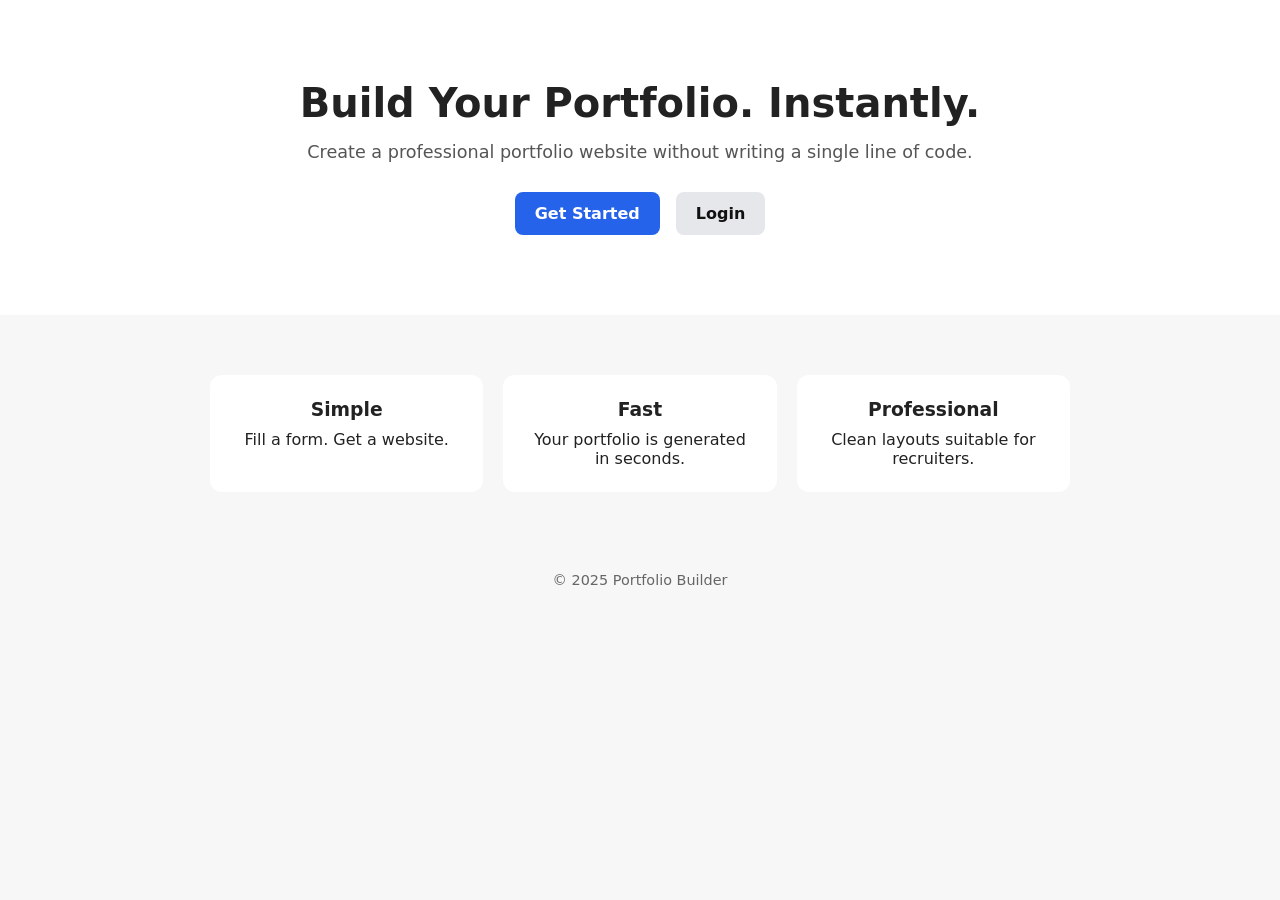
<file: index.html>
<!DOCTYPE html>
<html lang="en">
<head>
  <meta charset="UTF-8">
  <title>Portfolio Builder</title>
  <meta name="viewport" content="width=device-width, initial-scale=1.0">
  <link rel="stylesheet" href="style.css">
</head>
<body>

  <header class="hero">
    <h1>Build Your Portfolio. Instantly.</h1>
    <p>Create a professional portfolio website without writing a single line of code.</p>

    <div class="hero-buttons">
      <a href="signup.html" class="btn primary">Get Started</a>
      <a href="login.html" class="btn secondary">Login</a>
    </div>
  </header>

  <section class="features">
    <div class="feature">
      <h3>Simple</h3>
      <p>Fill a form. Get a website.</p>
    </div>

    <div class="feature">
      <h3>Fast</h3>
      <p>Your portfolio is generated in seconds.</p>
    </div>

    <div class="feature">
      <h3>Professional</h3>
      <p>Clean layouts suitable for recruiters.</p>
    </div>
  </section>

  <footer>
    <p>© 2025 Portfolio Builder</p>
  </footer>

</body>
</html>
</file>
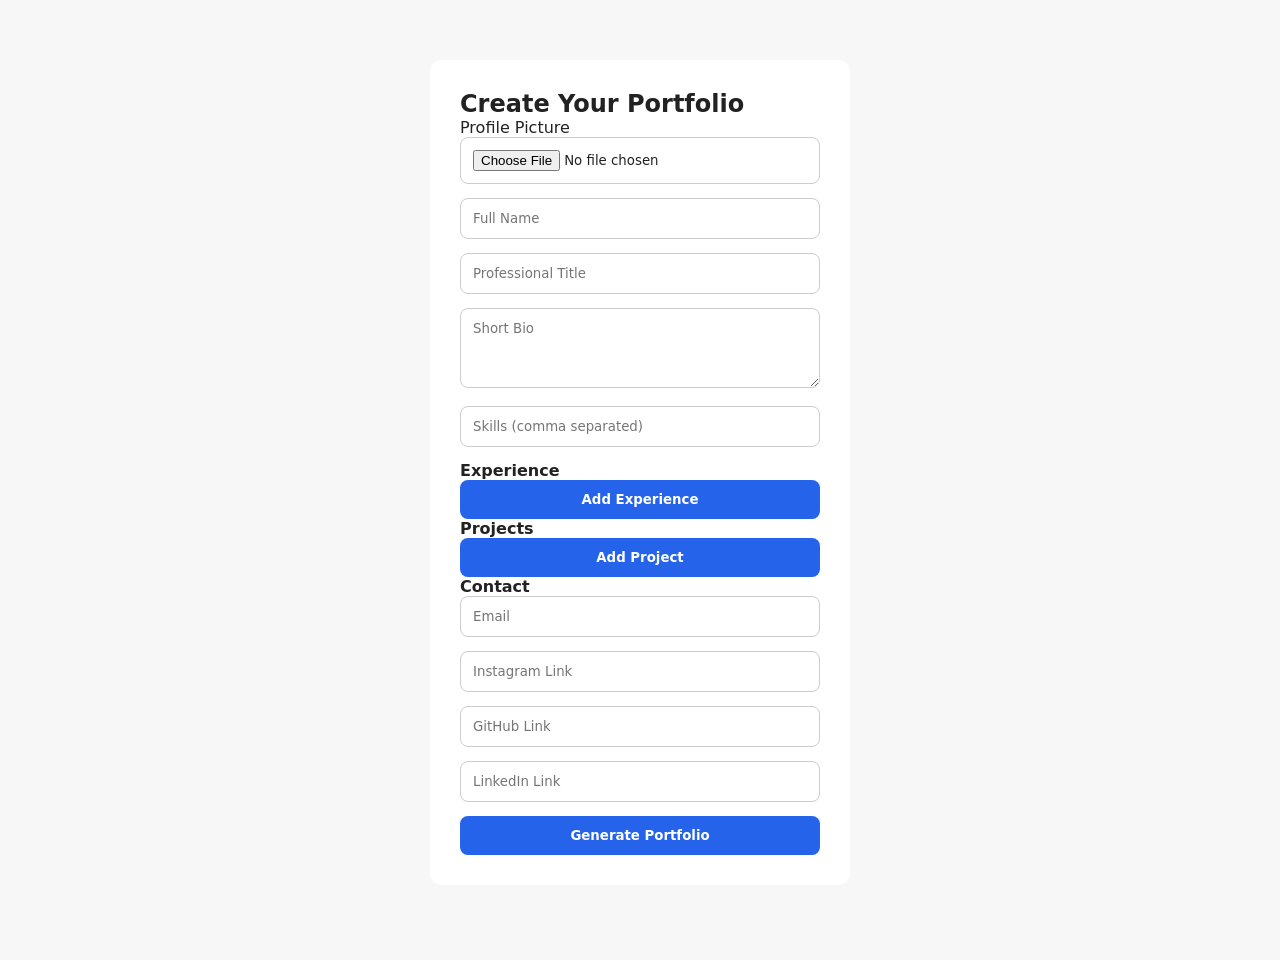
<file: create.html>
<!DOCTYPE html>
<html lang="en">
<head>
  <meta charset="UTF-8">
  <title>Create Portfolio</title>
  <link rel="stylesheet" href="style.css">
</head>
<body>

<div class="form-container">
  <h2>Create Your Portfolio</h2>

  <!-- Profile Image -->
  <label>Profile Picture</label>
  <input type="file" id="profileImage" accept="image/*">

  <!-- Basic Info -->
  <input type="text" id="fullName" placeholder="Full Name">
  <input type="text" id="title" placeholder="Professional Title">
  <textarea id="bio" placeholder="Short Bio"></textarea>

  <!-- Skills -->
  <input type="text" id="skills" placeholder="Skills (comma separated)">

  <!-- Experience -->
    <h4>Experience</h4>
    <div id="experience-wrapper"></div>
    <button type="button" onclick="addExperience()">Add Experience</button>



  <!-- Projects -->
  <h4>Projects</h4>
  <div id="projects-wrapper"></div>
  <button type="button" onclick="addProject()">Add Project</button>

  <!-- Contact -->
  <h4>Contact</h4>
  <input type="email" id="email" placeholder="Email">
  <input type="text" id="instagram" placeholder="Instagram Link">
  <input type="text" id="github" placeholder="GitHub Link">
  <input type="text" id="linkedin" placeholder="LinkedIn Link">

  <!-- Generate Portfolio -->
  <button type="button" onclick="savePortfolio()">Generate Portfolio</button>

</div>


<script src="create.js"></script>
</body>
</html>
</file>
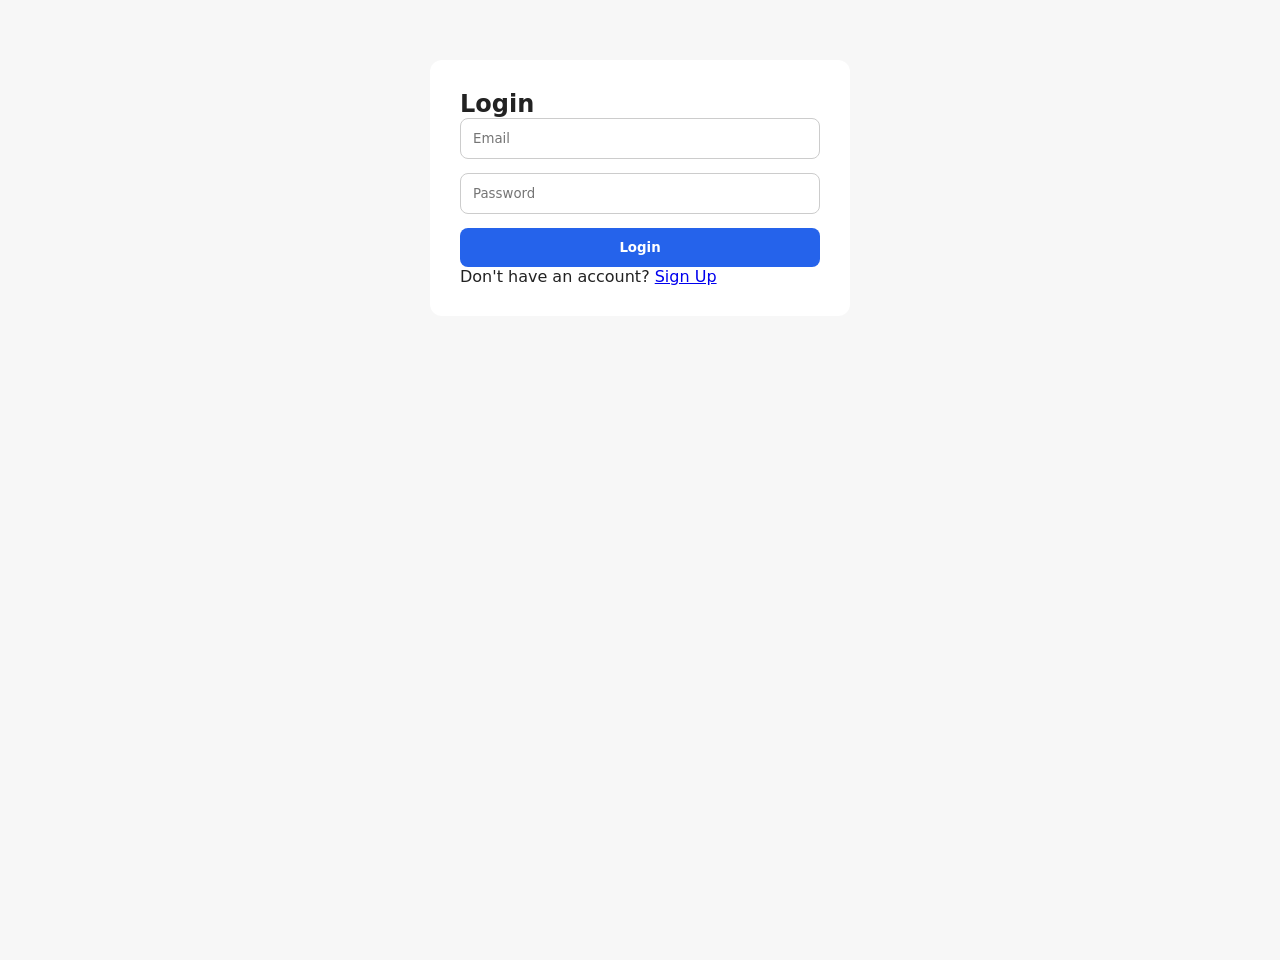
<file: login.html>
<!DOCTYPE html>
<html lang="en">
<head>
  <meta charset="UTF-8">
  <title>Login</title>
  <link rel="stylesheet" href="style.css">
</head>
<body>

  <div class="auth-container">
    <h2>Login</h2>

    <input type="email" id="loginEmail" placeholder="Email">
    <input type="password" id="loginPassword" placeholder="Password">

    <button onclick="login()">Login</button>

    <p>Don't have an account? <a href="signup.html">Sign Up</a></p>
  </div>

  <script src="auth.js"></script>
</body>
</html>
</file>
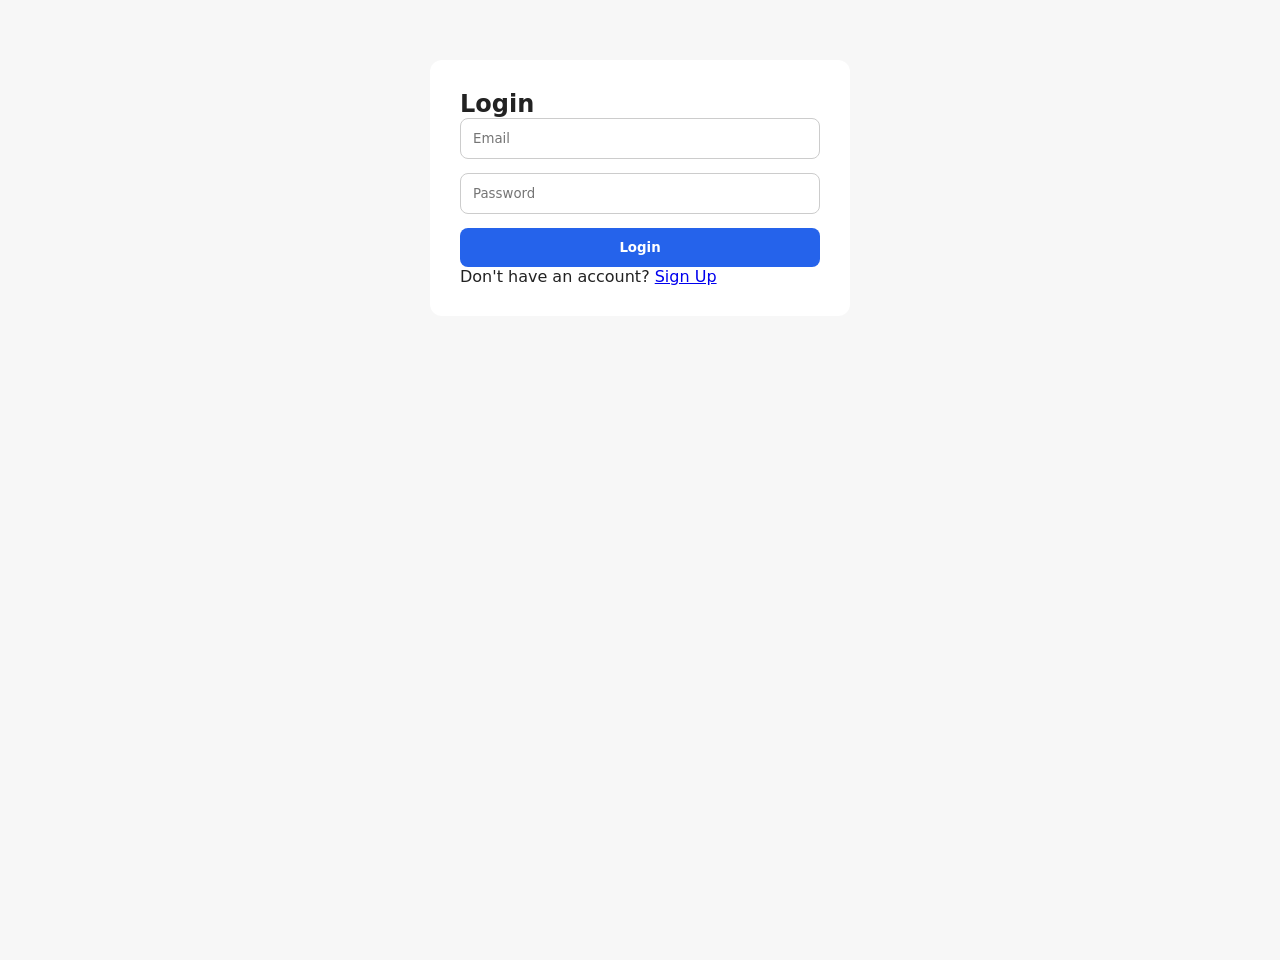
<file: portfolio-list.html>
<!DOCTYPE html>
<html lang="en">
<head>
  <meta charset="UTF-8">
  <title>Your Portfolios</title>
  <link rel="stylesheet" href="style.css">
</head>
<body>

  <div class="dashboard-card">
    <h2>Your Portfolios</h2>

    <div id="portfolioList"></div>

    <a href="dashboard.html">
      <button class="secondary-btn">Back to Dashboard</button>
    </a>
    
  </div>

  <script src="portfolio-list.js"></script>
</body>
</html>
</file>
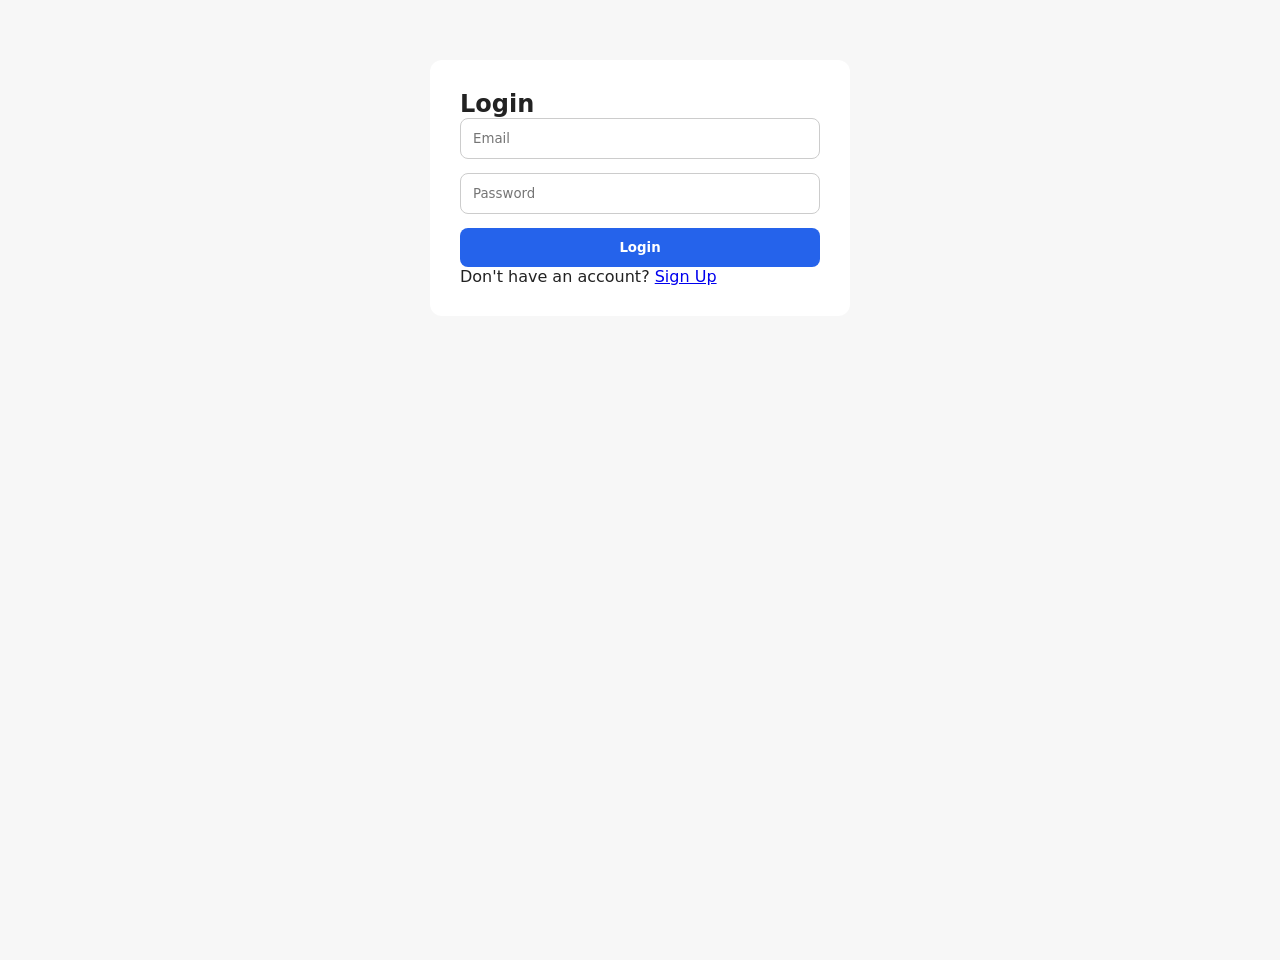
<file: settings.html>
<!DOCTYPE html>
<html lang="en">
<head>
  <meta charset="UTF-8">
  <title>Settings</title>
  <link rel="stylesheet" href="style.css">
</head>
<body>

  <div class="form-container">
    <h2>Account Settings</h2>

    <label>Profile Picture</label>
    <input type="file" id="settingsImage" accept="image/*">

    <input type="text" id="settingsName" placeholder="Full Name">
    <input type="email" id="settingsEmail" placeholder="Email">
    <input type="password" id="settingsPassword" placeholder="New Password">

    <button type="button" onclick="updateSettings()">Save Changes</button>

    <a href="dashboard.html">
      <button class="secondary-btn">Back to Dashboard</button>
    </a>
    <button id="deleteAccountBtn" class="danger-btn">Delete Account</button>

  </div>

  <script src="settings.js"></script>
</body>
</html>
</file>
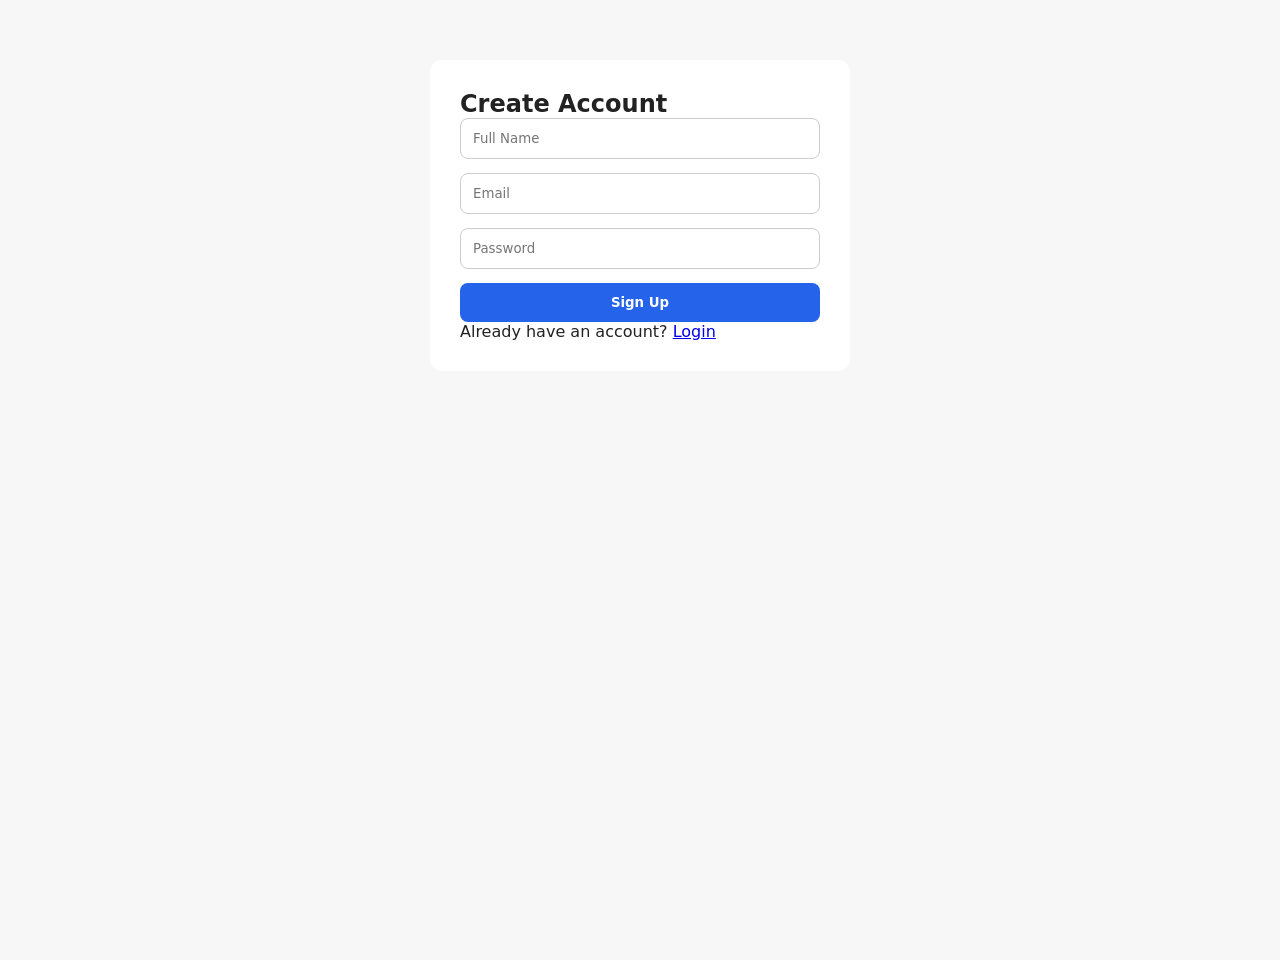
<file: signup.html>
<!DOCTYPE html>
<html lang="en">
<head>
  <meta charset="UTF-8">
  <title>Sign Up</title>
  <link rel="stylesheet" href="style.css">
</head>
<body>

  <div class="auth-container">
    <h2>Create Account</h2>

    <input type="text" id="signupFullName" placeholder="Full Name">
    <input type="email" id="signupEmail" placeholder="Email">
    <input type="password" id="signupPassword" placeholder="Password">

    <button onclick="signup()">Sign Up</button>

    <p>Already have an account? <a href="login.html">Login</a></p>
  </div>

  <script src="auth.js"></script>
</body>
</html>
</file>
<file: style.css>
* {
  margin: 0;
  padding: 0;
  box-sizing: border-box;
  font-family: system-ui, -apple-system, BlinkMacSystemFont, "Segoe UI", sans-serif;
}

body {
  background: #f7f7f7;
  color: #222;
  min-height: 100vh;
}

/* Buttons */
.btn {
  padding: 12px 20px;
  border-radius: 8px;
  text-decoration: none;
  font-weight: 600;
  display: inline-block;
}

.btn.primary {
  background: #2563eb;
  color: #fff;
}

.btn.secondary {
  background: #e5e7eb;
  color: #111;
}

/* Hero */
.hero {
  text-align: center;
  padding: 80px 20px;
  background: #ffffff;
}

.hero h1 {
  font-size: 2.5rem;
  margin-bottom: 16px;
}

.hero p {
  font-size: 1.1rem;
  margin-bottom: 30px;
  color: #555;
}

.hero-buttons {
  display: flex;
  gap: 16px;
  justify-content: center;
}

/* Features */
.features {
  display: grid;
  grid-template-columns: repeat(auto-fit, minmax(200px, 1fr));
  gap: 20px;
  padding: 60px 20px;
  max-width: 900px;
  margin: auto;
}

.feature {
  background: #fff;
  padding: 24px;
  border-radius: 12px;
  text-align: center;
}

.feature h3 {
  margin-bottom: 10px;
}

/* Auth & Forms */
.auth-container,
.form-container,
.dashboard,
.portfolio-preview {
  max-width: 420px;
  margin: 60px auto;
  background: #fff;
  padding: 30px;
  border-radius: 12px;
}

input,
textarea {
  width: 100%;
  padding: 12px;
  margin-bottom: 14px;
  border-radius: 8px;
  border: 1px solid #ccc;
}

textarea {
  resize: vertical;
  min-height: 80px;
}

button {
  width: 100%;
  padding: 12px;
  border: none;
  border-radius: 8px;
  background: #2563eb;
  color: white;
  font-weight: 600;
  cursor: pointer;
}

button:hover {
  opacity: 0.9;
}

/* Portfolio Preview */
.portfolio-preview h1 {
  margin-bottom: 5px;
}

.portfolio-preview h3 {
  margin-bottom: 20px;
  color: #555;
}

.portfolio-preview h4 {
  margin-top: 25px;
  margin-bottom: 8px;
}

/* Footer */
footer {
  text-align: center;
  padding: 20px;
  font-size: 0.9rem;
  color: #666;
}

/* Portfolio Card */
.portfolio-card {
  max-width: 700px;
  margin: 50px auto;
  background: #ffffff;
  border-radius: 20px;
  padding: 40px;
  box-shadow: 0 20px 40px rgba(0,0,0,0.08);
}

/* Profile Header */
.profile-header {
  display: flex;
  align-items: center;
  gap: 20px;
  margin-bottom: 30px;
}

.profile-header img {
  width: 90px;
  height: 90px;
  border-radius: 50%;
  object-fit: cover;
  border: 4px solid #2563eb;
}

.profile-header h1 {
  font-size: 1.8rem;
}

.profile-header h3 {
  color: #555;
  font-weight: 500;
}

/* Sections */
.section {
  margin-bottom: 30px;
  padding: 20px;
  border-radius: 14px;
}

.about {
  background: #f0f6ff;
}

.skills {
  background: #f9fafb;
}

.contact {
  background: #fef3f2;
}

/* Skills */
#skills-container {
  display: flex;
  flex-wrap: wrap;
  gap: 12px;
  margin-top: 12px;
}

.skill-badge {
  display: flex;
  align-items: center;
  gap: 8px;
  background: #ffffff;
  padding: 8px 12px;
  border-radius: 10px;
  font-size: 0.9rem;
  box-shadow: 0 5px 10px rgba(0,0,0,0.05);
}

.skill-badge img {
  width: 20px;
  height: 20px;
}

/* Button */
.back-btn {
  margin-top: 20px;
  background: #2563eb;
}

.item-card {
  background: #ffffff;
  padding: 15px;
  border-radius: 12px;
  margin-top: 10px;
  box-shadow: 0 6px 12px rgba(0,0,0,0.05);
}

.item-card h5 {
  margin-bottom: 4px;
}

/* Dashboard */
.dashboard-card {
  max-width: 500px;
  margin: 80px auto;
  background: #ffffff;
  padding: 40px;
  border-radius: 20px;
  box-shadow: 0 20px 40px rgba(0,0,0,0.08);
}

.dashboard-header {
  display: flex;
  align-items: center;
  gap: 16px;
  margin-bottom: 40px;
}

.dashboard-header img {
  width: 70px;
  height: 70px;
  border-radius: 50%;
  object-fit: cover;
  border: 3px solid #2563eb;
}

.dashboard-actions {
  display: flex;
  flex-direction: column;
  gap: 18px; /* MORE SPACE */
}

.secondary-btn {
  background: #e5e7eb;
  color: #111;
}

.danger-btn {
  background: #ef4444;
}

.portfolio-thumb {
  width: 60px;
  height: 60px;
  border-radius: 50%;
  object-fit: cover;
  margin-right: 10px;
}


.portfolio-card{
    button {
        margin: 0%;
        background-color: #3bb0e3;
        color: white;
        padding: 8px 15px;
        border: none;
        border-radius: 8px;
        cursor: pointer;
        font-weight: 600;
    }
}

.share-container {
  position: relative;
  margin-top: 20px;
}

.share-options {
  position: absolute;
  top: 45px;
  left: 0;
  background: #fff;
  border: 1px solid #ddd;
  border-radius: 6px;
  padding: 10px;
  display: flex;
  flex-direction: column;
  gap: 8px;
  box-shadow: 0 4px 10px rgba(0,0,0,0.1);
}

.share-options button {
  padding: 8px 12px;
  cursor: pointer;
}

.hidden {
  display: none;
}
.portfolio-card {
  page-break-inside: avoid;
}

.section {
  page-break-inside: avoid;
}

.item-card {
  page-break-inside: avoid;
}

.portfolio-card {
  overflow: visible !important;
}

.section {
  page-break-inside: avoid;
}
</file>
